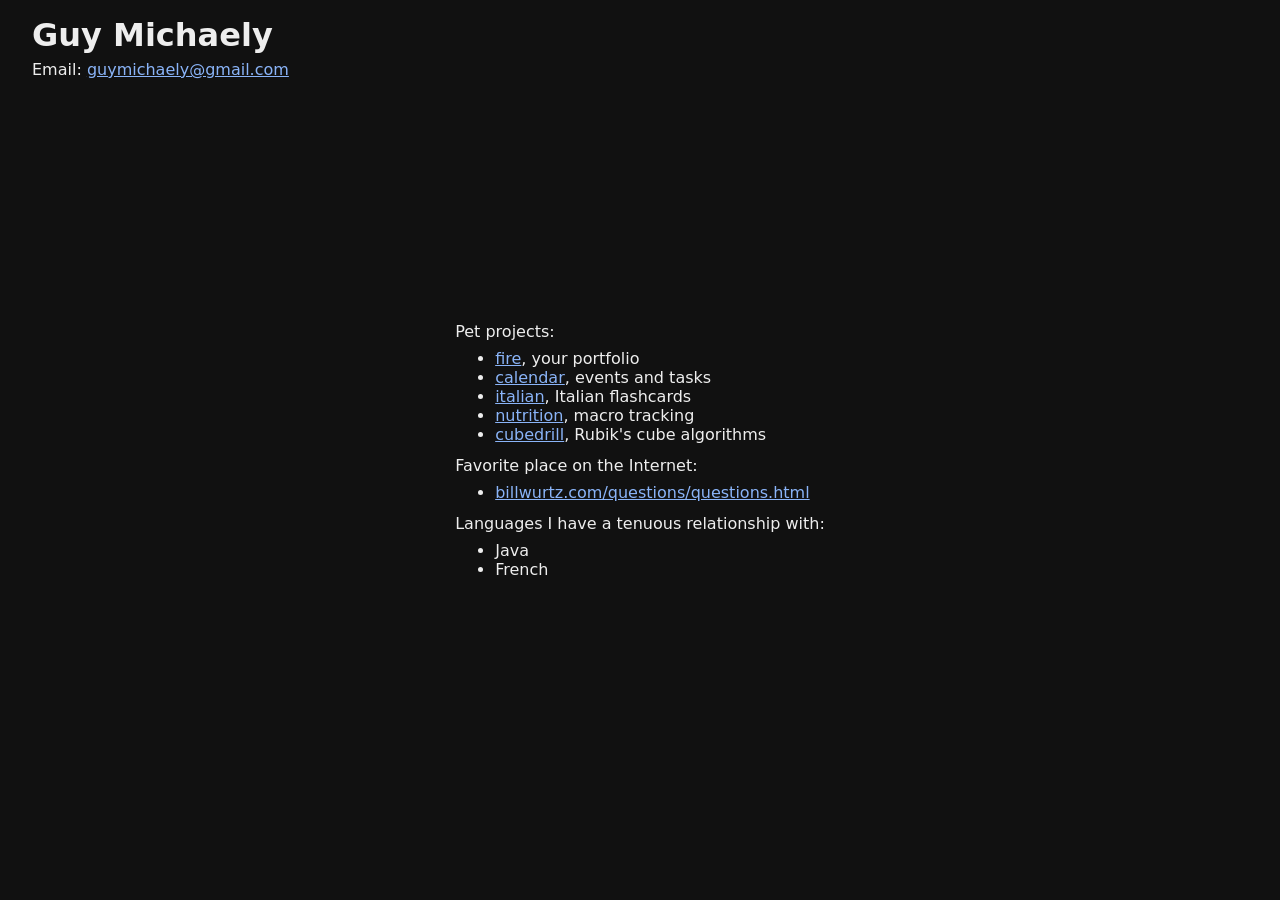
<file: index.html>
<!doctype html>
<html lang="en">
<head>
  <meta charset="utf-8">
  <meta name="viewport" content="width=device-width, initial-scale=1">
  <link rel="canonical" href="https://guymichaely.com/">
  <meta property="og:type" content="website">
  <meta property="og:url" content="https://guymichaely.com/">
  <meta property="og:title" content="Guy Michaely">
  <title>Guy Michaely</title>
  <style>
    body {
      margin: 0;
      min-height: 100vh;
      background: #111;
      color: #eee;
      font-family: system-ui, -apple-system, BlinkMacSystemFont, "Segoe UI", sans-serif;
      display: flex;
      justify-content: center;
      align-items: center;
    }
    .site-header {
      position: absolute;
      top: 1rem;
      left: 2rem;
    }
    .site-name {
      margin: 0;
      font-size: 2rem;
      line-height: 1.2;
    }
    .site-name a,
    .site-name a:visited { color: inherit; text-decoration: none; }
    .site-name a:hover,
    .site-name a:focus-visible { color: #8ab4f8; text-decoration: underline; text-underline-offset: 0.12em; }
    .contact { margin: 0.35rem 0 0; font-size: 1rem; }
    main { width: max-content; max-width: 100%; }
    a { color: #8ab4f8; }
    a:visited { color: #c58af9; }
    p, ul { margin-block: 0.5em; }
    ul + p { margin-top: 0.75em; }
    @media (max-width: 600px) {
      body { min-height: 100svh; padding: 7rem 1.25rem 1.25rem; box-sizing: border-box; font-size: 18px; line-height: 1.4; }
      .site-header { left: 1.25rem; }
      .site-name { font-size: 1.75rem; }
      main { width: 100%; }
      p, ul { margin-block: 0.7em; }
      ul { padding-inline-start: 1.4em; }
      li + li { margin-top: 0.35em; }
    }
  </style>
</head>
<body>
  <header class="site-header">
    <h1 class="site-name"><a href="https://guymichaely.com/">Guy Michaely</a></h1>
    <p class="contact">Email: <a href="mailto:guymichaely@gmail.com">guymichaely@gmail.com</a></p>
  </header>
  <main>
    <p>Pet projects:</p>
    <ul>
      <li><a href="fire">fire</a>, your portfolio</li>
      <li><a href="/calendar/">calendar</a>, events and tasks</li>
      <li><a href="https://italian.guymichaely.com/">italian</a>, Italian flashcards</li>
      <li><a href="https://nutrition.guymichaely.com/">nutrition</a>, macro tracking</li>
      <li><a href="/cubedrill/">cubedrill</a>, Rubik's cube algorithms</li>
    </ul>
    <p>Favorite place on the Internet:</p>
    <ul>
      <li><a href="https://billwurtz.com/questions/questions.html">billwurtz.com/questions/questions.html</a></li>
    </ul>
    <p>Languages I have a tenuous relationship with:</p>
    <ul>
      <li>Java</li>
      <li>French</li>
    </ul>
  </main>
</body>
</html>
</file>
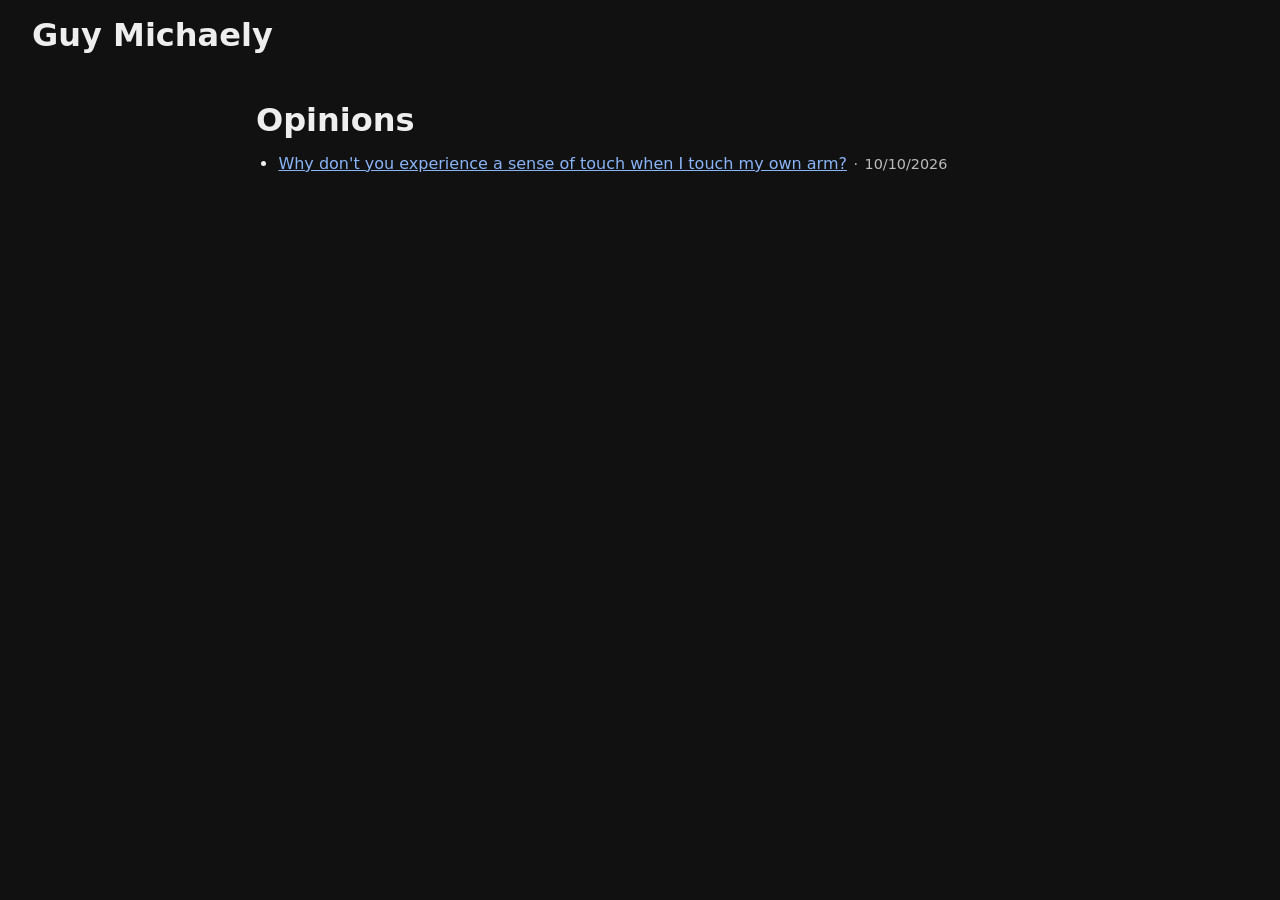
<file: opinions/index.html>
<!doctype html>
<html lang="en">
<head>
  <meta charset="utf-8">
  <meta name="viewport" content="width=device-width, initial-scale=1">
  <link rel="canonical" href="https://guymichaely.com/opinions/">
  <meta property="og:type" content="website">
  <meta property="og:url" content="https://guymichaely.com/opinions/">
  <meta property="og:title" content="Opinions">
  <title>Opinions</title>
  <style>
    body { margin: 0; padding: 6rem 2rem 2rem; background: #111; color: #eee; font-family: system-ui, -apple-system, BlinkMacSystemFont, "Segoe UI", sans-serif; line-height: 1.5; }
    .site-header { position: absolute; top: 1rem; left: 2rem; }
    .site-name { margin: 0; font-size: 2rem; line-height: 1.2; }
    .site-name a,
    .site-name a:visited,
    .page-title a,
    .page-title a:visited { color: inherit; text-decoration: none; }
    .site-name a:hover,
    .site-name a:focus-visible,
    .page-title a:hover,
    .page-title a:focus-visible { color: #8ab4f8; text-decoration: underline; text-underline-offset: 0.12em; }
    main { max-width: 48rem; margin: 0 auto; }
    a { color: #8ab4f8; }
    a:visited { color: #c58af9; }
    h1 { margin: 0; }
    main > h1 { margin-bottom: 0.25em; }
    ul { margin: 0; padding-inline-start: 1.4em; }
    li { margin-block: 0.25em; }
    .date { font-size: 0.9em; color: #bbb; white-space: nowrap; }
    .date::before { content: "·"; margin: 0 0.45em; }
    @media (max-width: 600px) {
      body { padding: 5.5rem 1.25rem 1.25rem; font-size: 18px; }
      .site-header { left: 1.25rem; }
      .site-name { font-size: 1.75rem; }
    }
  </style>
</head>
<body>
  <header class="site-header">
    <h1 class="site-name"><a href="https://guymichaely.com/">Guy Michaely</a></h1>
  </header>
  <main>
    <h1 class="page-title"><a href="/opinions/">Opinions</a></h1>
    <ul>
      <li>
        <a href="/opinions/vertiginous-question/">Why don't you experience a sense of touch when I touch my own arm?</a><time class="date" datetime="2026-10-10">10/10/2026</time>
      </li>
    </ul>
  </main>
</body>
</html>
</file>
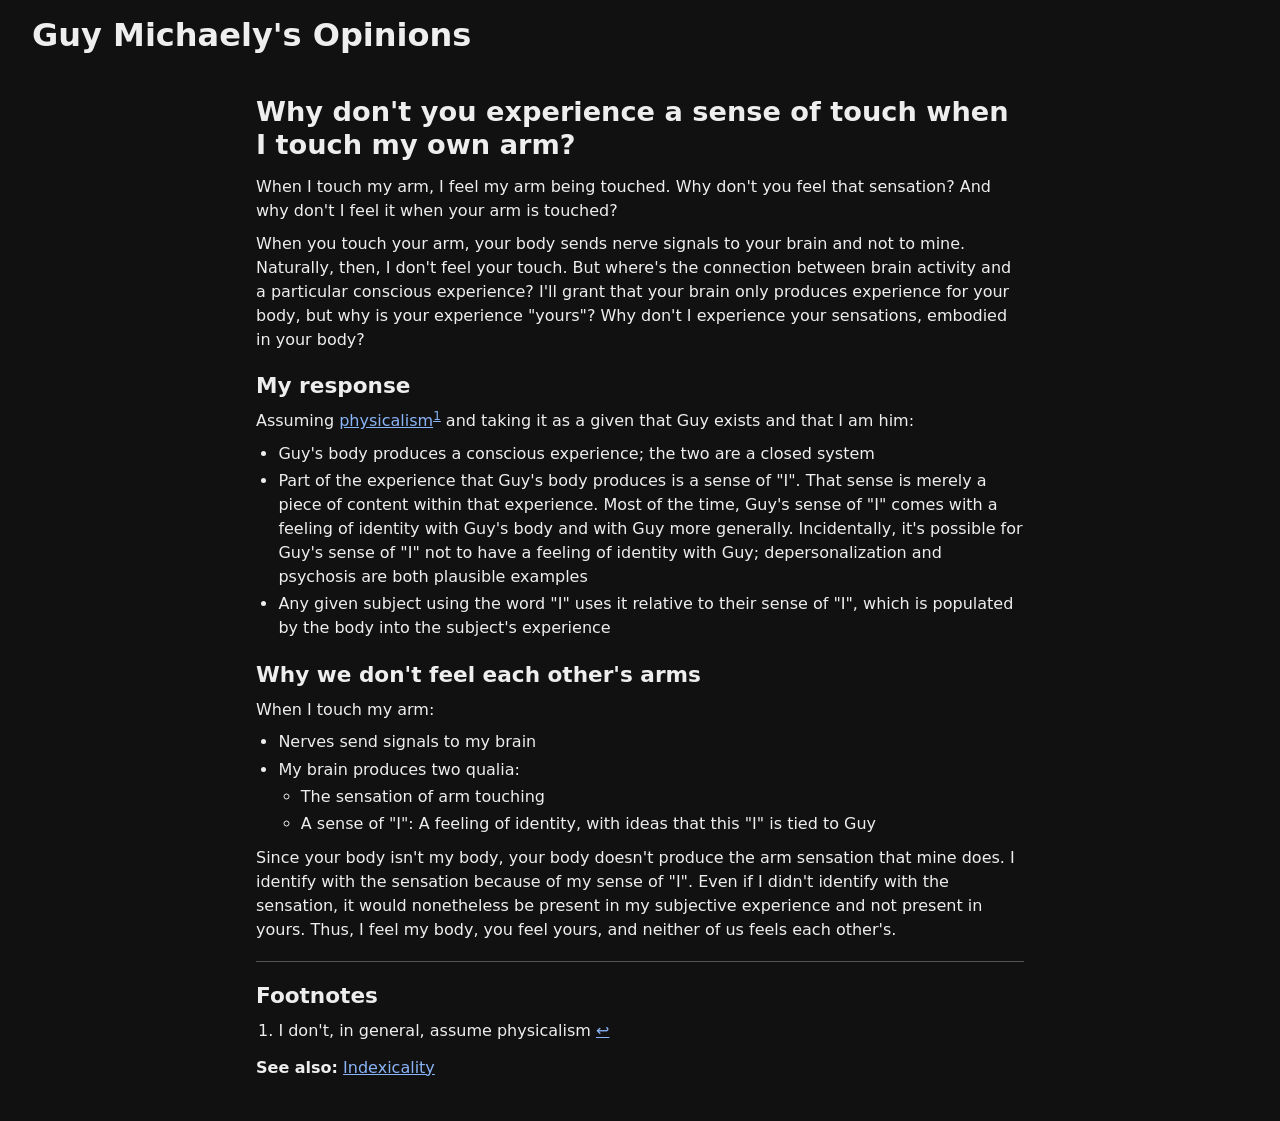
<file: opinions/vertiginous-question/index.html>
<!doctype html>
<html lang="en">
<head>
  <meta charset="utf-8">
  <meta name="viewport" content="width=device-width, initial-scale=1">
  <link rel="canonical" href="https://guymichaely.com/opinions/vertiginous-question/">
  <meta property="og:type" content="article">
  <meta property="og:url" content="https://guymichaely.com/opinions/vertiginous-question/">
  <meta property="og:title" content="Why don't you experience a sense of touch when I touch my own arm?">
  <title>Why don't you experience a sense of touch when I touch my own arm?</title>
  <style>
    body { margin: 0; padding: 6rem 2rem 2rem; background: #111; color: #eee; font-family: system-ui, -apple-system, BlinkMacSystemFont, "Segoe UI", sans-serif; line-height: 1.5; }
    .site-header { position: absolute; top: 1rem; left: 2rem; }
    .site-name { margin: 0; font-size: 2rem; line-height: 1.2; }
    .site-name a,
    .site-name a:visited { color: inherit; text-decoration: none; }
    .site-name a:hover,
    .site-name a:focus-visible { color: #8ab4f8; text-decoration: underline; text-underline-offset: 0.12em; }
    main { max-width: 48rem; margin: 0 auto; }
    a { color: #8ab4f8; }
    a:visited { color: #c58af9; }
    h1 { font-size: 1.7rem; line-height: 1.2; margin: 0 0 0.5em; }
    h2 { font-size: 1.35rem; line-height: 1.25; margin: 1em 0 0.4em; }
    p { margin: 0.55em 0; }
    ul { margin: 0.4em 0 0.6em; padding-inline-start: 1.4em; }
    li { margin-block: 0.2em; }
    ul ul { margin-block: 0.15em; }
    sup { font-size: 0.75em; line-height: 0; }
    .footnotes ol { margin: 0.4em 0 0.8em; padding-inline-start: 1.4em; }
    hr { margin: 1.2em 0; border: 0; border-top: 1px solid #555; }
    @media (max-width: 600px) {
      body { padding: 5.5rem 1.25rem 1.25rem; font-size: 18px; line-height: 1.45; }
      .site-header { left: 1.25rem; }
      .site-name { font-size: 1.75rem; }
      h1 { font-size: 1.55rem; }
    }
  </style>
</head>
<body>
  <header class="site-header">
    <h1 class="site-name"><a href="https://guymichaely.com/">Guy Michaely's</a> <a href="/opinions/">Opinions</a></h1>
  </header>
  <main>
    <h1>Why don't you experience a sense of touch when I touch my own arm?</h1>

    <p>When I touch my arm, I feel my arm being touched. Why don't you feel that sensation? And why don't I feel it when your arm is touched?</p>

    <p>When you touch your arm, your body sends nerve signals to your brain and not to mine. Naturally, then, I don't feel your touch. But where's the connection between brain activity and a particular conscious experience? I'll grant that your brain only produces experience for your body, but why is your experience "yours"? Why don't I experience your sensations, embodied in your body?</p>

    <h2>My response</h2>

    <p>Assuming <a href="https://plato.stanford.edu/entries/physicalism/">physicalism</a><sup><a href="#footnote-1" id="footnote-ref-1">1</a></sup> and taking it as a given that Guy exists and that I am him:</p>

    <ul>
      <li>Guy's body produces a conscious experience; the two are a closed system</li>
      <li>Part of the experience that Guy's body produces is a sense of "I". That sense is merely a piece of content within that experience. Most of the time, Guy's sense of "I" comes with a feeling of identity with Guy's body and with Guy more generally. Incidentally, it's possible for Guy's sense of "I" not to have a feeling of identity with Guy; depersonalization and psychosis are both plausible examples</li>
      <li>Any given subject using the word "I" uses it relative to their sense of "I", which is populated by the body into the subject's experience</li>
    </ul>

    <h2>Why we don't feel each other's arms</h2>

    <p>When I touch my arm:</p>
    <ul>
      <li>Nerves send signals to my brain</li>
      <li>My brain produces two qualia:
        <ul>
          <li>The sensation of arm touching</li>
          <li>A sense of "I": A feeling of identity, with ideas that this "I" is tied to Guy</li>
        </ul>
      </li>
    </ul>

    <p>Since your body isn't my body, your body doesn't produce the arm sensation that mine does. I identify with the sensation because of my sense of "I". Even if I didn't identify with the sensation, it would nonetheless be present in my subjective experience and not present in yours. Thus, I feel my body, you feel yours, and neither of us feels each other's.</p>

    <hr>

    <section class="footnotes" id="footnotes">
      <h2>Footnotes</h2>
      <ol>
        <li id="footnote-1">I don't, in general, assume physicalism <a href="#footnote-ref-1" aria-label="Back to footnote reference">↩</a></li>
      </ol>
    </section>

    <p><strong>See also:</strong> <a href="https://en.wikipedia.org/wiki/Indexicality#In_philosophy_of_mind_and_metaphysics">Indexicality</a></p>
  </main>
</body>
</html>
</file>
